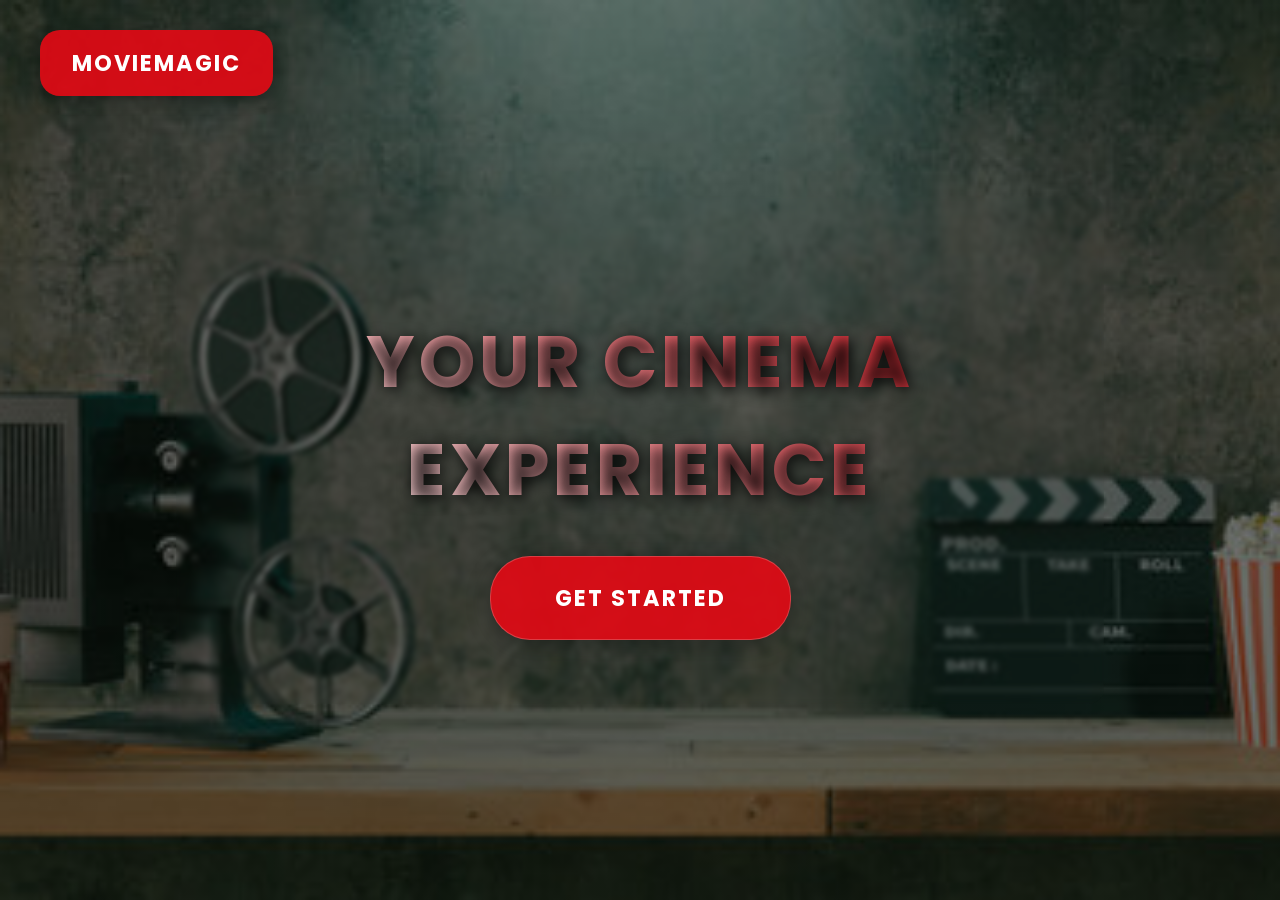
<file: Movie/templates/index.html>
<!DOCTYPE html>
<html>
<head>
    <title>MovieMagic - Welcome</title>
    <link href="https://fonts.googleapis.com/css2?family=Poppins:wght@500;700&display=swap" rel="stylesheet">
    <style>
        body {
            margin: 0;
            padding: 0;
            background: linear-gradient(rgba(0, 0, 0, 0.5), rgba(0, 0, 0, 0.5)),
                        url('../static/images/backgroundmovie\ booking.jpg') no-repeat center center fixed;
            background-size: cover;
            font-family: 'Poppins', sans-serif;
            height: 100vh;
            display: flex;
            align-items: center;
            justify-content: center;
            position: relative;
        }

        /* Top-Left Profile Header */
        .profile-header {
            position: fixed;
            top: 30px;
            left: 40px;
            background: rgba(229, 9, 20, 0.9);
            padding: 1rem 2rem;
            border-radius: 20px;
            display: flex;
            align-items: center;
            cursor: pointer;
            box-shadow: 0 4px 15px rgba(0, 0, 0, 0.3);
            transition: all 0.3s ease;
            z-index: 1000;
        }

        .profile-header span {
            color: white;
            font-weight: 700;
            font-size: 1.4em;
            text-transform: uppercase;
            letter-spacing: 2px;
        }

        .profile-header:hover {
            transform: scale(1.05);
            background: rgba(229, 9, 20, 1);
        }
        .get-started-button {
    padding: 1.5rem 4rem;
    font-size: 1.4em;
    background: rgba(229, 9, 20, 0.9);
    color: white;
    border: none;
    border-radius: 40px;
    cursor: pointer;
    transition: all 0.3s cubic-bezier(0.4, 0, 0.2, 1);
    box-shadow: 0 4px 25px rgba(0, 0, 0, 0.3);
    border: 1px solid rgba(255, 255, 255, 0.2);
    text-transform: uppercase;
    letter-spacing: 2px;
    font-weight: 700;
    text-decoration: none;
    display: inline-block;
}

.get-started-button:hover {
    transform: translateY(-5px) scale(1.08);
    background: rgba(229, 9, 20, 1);
    box-shadow: 0 8px 30px rgba(0, 0, 0, 0.5);
}

        /* Transparent Center Container */
        .welcome-container {
            text-align: center;
            padding: 4rem;
            color: white;
            max-width: 800px;
            animation: fadeIn 1.5s ease-in;
            background: transparent; /* More transparent */
            border-radius: 15px;
            backdrop-filter: blur(2px);
            /* border: 1px solid rgba(255, 255, 255, 0.1); */
        }

        h1 {
            font-size: 4.5em;
            margin-bottom: 2rem;
            text-transform: uppercase;
            letter-spacing: 4px;
            text-shadow: 3px 3px 15px rgba(0, 0, 0, 0.9);
            background: linear-gradient(45deg, #ffffff, #e50914);
            -webkit-background-clip: text;
            background-clip: text;
            -webkit-text-fill-color: transparent;
        }

        button {
            padding: 1.5rem 4rem;
            font-size: 1.4em;
            background: rgba(229, 9, 20, 0.9);
            color: white;
            border: none;
            border-radius: 40px;
            cursor: pointer;
            transition: all 0.3s cubic-bezier(0.4, 0, 0.2, 1);
            box-shadow: 0 4px 25px rgba(0, 0, 0, 0.3);
            border: 1px solid rgba(255, 255, 255, 0.2);
            text-transform: uppercase;
            letter-spacing: 2px;
            font-weight: 700;
        }

        button:hover {
            transform: translateY(-5px) scale(1.08);
            background: rgba(229, 9, 20, 1);
            box-shadow: 0 8px 30px rgba(0, 0, 0, 0.5);
        }

        @keyframes fadeIn {
            from { 
                opacity: 0; 
                transform: translateY(30px) scale(0.95);
            }
            to { 
                opacity: 1; 
                transform: translateY(0) scale(1);
            }
        }

        @media (max-width: 768px) {
            .profile-header {
                padding: 0.8rem 1.5rem;
                left: 20px;
                top: 20px;
            }
            .profile-header span {
                font-size: 1.1em;
            }
            h1 {
                font-size: 2.5em;
            }
            button {
                padding: 1rem 3rem;
                font-size: 1.1em;
            }
            .welcome-container {
                padding: 2rem;
                margin: 20px;
            }
        }
    </style>
</head>
<body>
    <!-- Top-Left Profile Header -->
    <div class="profile-header">
        <span>MovieMagic</span>
    </div>

    <!-- Transparent Center Content -->
    <div class="welcome-container">
        <h1>Your Cinema Experience</h1>
        <!-- Change the button to a regular link with button styling -->
        <a href="{{ url_for('login') }}" class="get-started-button">Get Started</a>
    </div>
</body>
</html>
</file>
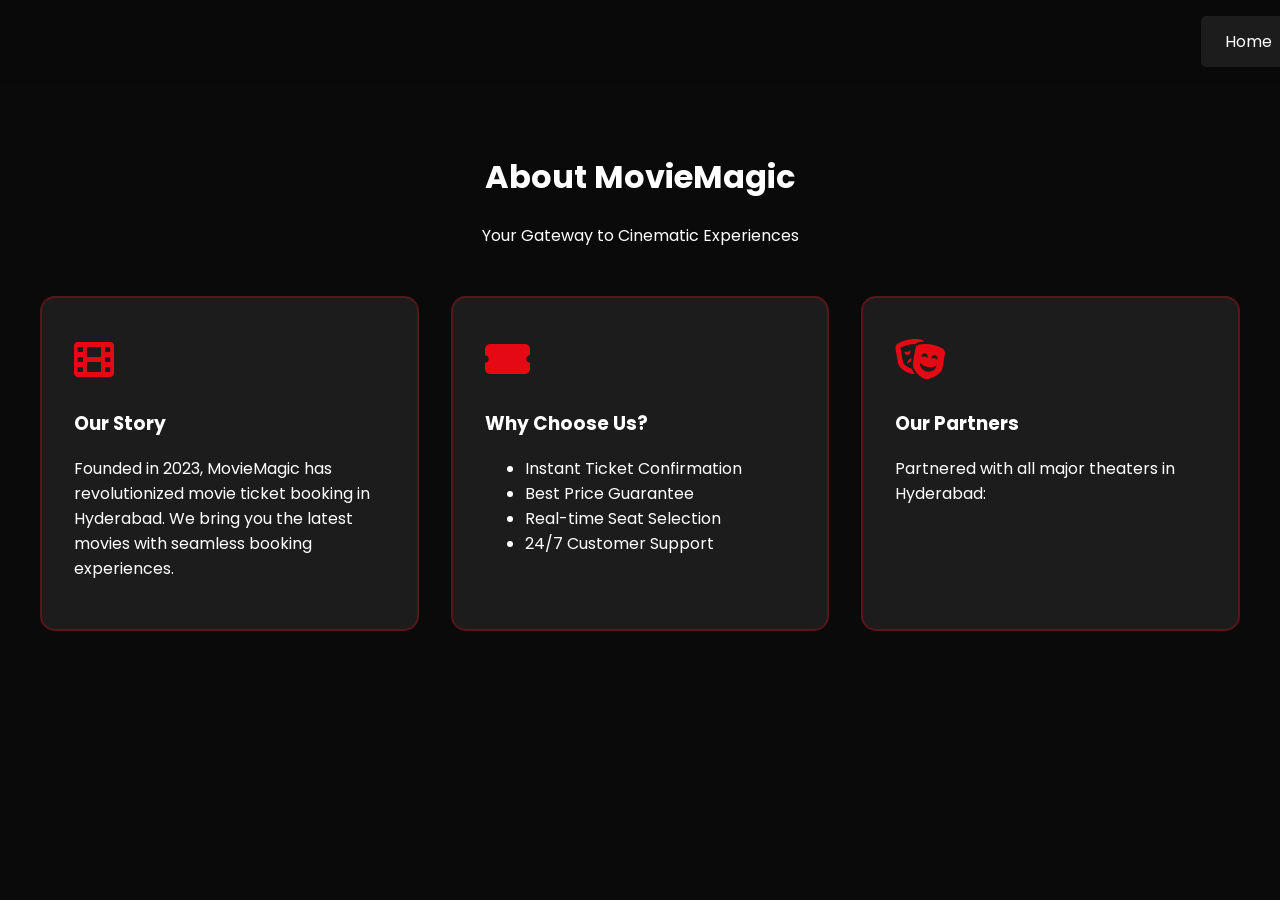
<file: Movie/templates/about.html>
<!DOCTYPE html>
<html>
<head>
    <title>About Us - MovieMagic</title>
    <link href="https://fonts.googleapis.com/css2?family=Poppins:wght@500;700&display=swap" rel="stylesheet">
    <link rel="stylesheet" href="https://cdnjs.cloudflare.com/ajax/libs/font-awesome/6.0.0/css/all.min.css">
    <style>
        /* Consistent with home page styling */
        :root {
            --primary-color: #e50914;
            --bg-color: #0a0a0a;
            --secondary-color: #2a2a2a;
        }

        body {
            margin: 0;
            padding: 0;
            font-family: 'Poppins', sans-serif;
            color: white;
            background: var(--bg-color);
        }

        .about-container {
            max-width: 1200px;
            margin: 100px auto;
            padding: 2rem;
        }

        .about-header {
            text-align: center;
            margin-bottom: 3rem;
        }
        .dropdown {
            position: absolute;
            top: 30px;
            left: 40px;
            z-index: 1000;
        }

        .dropbtn {
            background: rgba(229, 9, 20, 0.9);
            color: white;
            padding: 0.8rem 1.5rem;
            border: none;
            border-radius: 25px;
            cursor: pointer;
            font-size: 1em;
            font-weight: 700;
            transition: all 0.3s ease;
            box-shadow: 0 4px 15px rgba(0, 0, 0, 0.3);
        }

        .dropdown-content {
            display: none;
            position: absolute;
            background: rgba(0, 0, 0, 0.9);
            min-width: 160px;
            border-radius: 10px;
            margin-top: 10px;
            overflow: hidden;
        }

        .dropdown:hover .dropdown-content {
            display: block;
        }

        .dropdown-content a {
            color: white;
            padding: 12px 16px;
            text-decoration: none;
            display: block;
            transition: background 0.3s ease;
        }

        .dropdown-content a:hover {
            background: rgba(229, 9, 20, 0.5);
        }

        nav {
            display: flex;
            justify-content: flex-end;
            padding: 1rem 3rem;
            background: rgba(8, 8, 8, 0.5);
            align-items: center;
            position: absolute;
            width: 100%;
            top: 0;
            z-index: 999;
            backdrop-filter: blur(5px);
        }

        .nav-right {
            display: flex;
            gap: 2rem;
            margin-right: 2rem;
        }

        .nav-right a {
            color: white;
            text-decoration: none;
            padding: 0.8rem 1.5rem;
            border-radius: 5px;
            transition: all 0.3s ease;
            background: rgba(40, 40, 40, 0.6);
        }

        .nav-right a:hover {
            background: rgba(229, 9, 20, 0.8);
            transform: translateY(-2px);
        }


        .about-content {
            display: grid;
            grid-template-columns: repeat(auto-fit, minmax(300px, 1fr));
            gap: 2rem;
        }

        .about-card {
            background: rgba(30, 30, 30, 0.95);
            padding: 2rem;
            border-radius: 15px;
            border: 2px solid rgba(229, 9, 20, 0.3);
        }

        .icon-box {
            font-size: 2.5rem;
            color: var(--primary-color);
            margin-bottom: 1rem;
        }

        @media (max-width: 768px) {
            .about-container {
                margin-top: 80px;
                padding: 1rem;
            }
        }
    </style>
</head>
<body>
    <!-- Same header/navigation as home.html -->
    

    <nav>
        <div class="nav-right">
            <a href="{{ url_for('home1') }}">Home</a>
        </div>
    </nav>

    <div class="about-container">
        <div class="about-header">
            <h1>About MovieMagic</h1>
            <p>Your Gateway to Cinematic Experiences</p>
        </div>

        <div class="about-content">
            <div class="about-card">
                <div class="icon-box">
                    <i class="fas fa-film"></i>
                </div>
                <h3>Our Story</h3>
                <p>Founded in 2023, MovieMagic has revolutionized movie ticket booking in Hyderabad. We bring you the latest movies with seamless booking experiences.</p>
            </div>

            <div class="about-card">
                <div class="icon-box">
                    <i class="fas fa-ticket-alt"></i>
                </div>
                <h3>Why Choose Us?</h3>
                <ul>
                    <li>Instant Ticket Confirmation</li>
                    <li>Best Price Guarantee</li>
                    <li>Real-time Seat Selection</li>
                    <li>24/7 Customer Support</li>
                </ul>
            </div>

            <div class="about-card">
                <div class="icon-box">
                    <i class="fas fa-theater-masks"></i>
                </div>
                <h3>Our Partners</h3>
                <p>Partnered with all major theaters in Hyderabad:</p>
<!--                 <div class="theater-logos">
                    <img src="../static/images/pvr-logo.png" alt="PVR">
                    <img src="../static/images/inox-logo.png" alt="INOX">
                </div> -->
            </div>
        </div>
    </div>
</body>
</html>
</file>
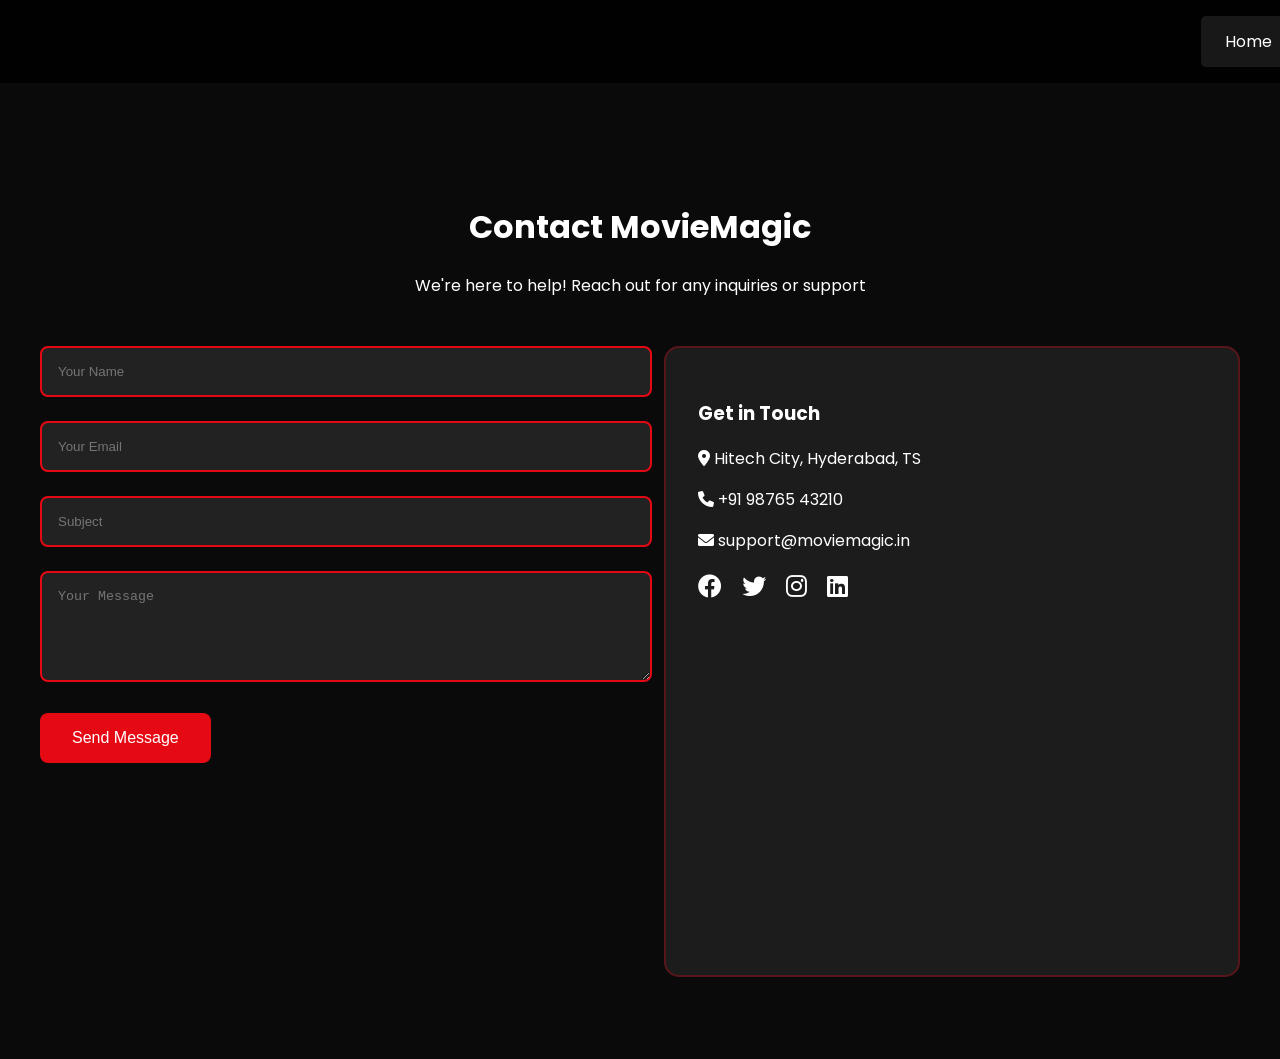
<file: Movie/templates/contact_us.html>
<!DOCTYPE html>
<html>
<head>
    <title>Contact Us - MovieMagic</title>
    <link href="https://fonts.googleapis.com/css2?family=Poppins:wght@500;700&display=swap" rel="stylesheet">
    <link rel="stylesheet" href="https://cdnjs.cloudflare.com/ajax/libs/font-awesome/6.0.0/css/all.min.css">
    <style>
        :root {
            --primary-color: #e50914;
            --bg-color: #0a0a0a;
            --secondary-color: #2a2a2a;
        }

        body {
            margin: 0;
            padding: 0;
            font-family: 'Poppins', sans-serif;
            color: white;
            background: var(--bg-color);
        }

        /* Navigation Styles */
        .dropdown {
            position: absolute;
            top: 30px;
            left: 40px;
            z-index: 1000;
        }

        .dropbtn {
            background: rgba(229, 9, 20, 0.9);
            color: white;
            padding: 0.8rem 1.5rem;
            border: none;
            border-radius: 25px;
            cursor: pointer;
            font-size: 1em;
            font-weight: 700;
            transition: all 0.3s ease;
            box-shadow: 0 4px 15px rgba(0, 0, 0, 0.3);
        }

        .dropdown-content {
            display: none;
            position: absolute;
            background: rgba(0, 0, 0, 0.9);
            min-width: 160px;
            border-radius: 10px;
            margin-top: 10px;
            overflow: hidden;
        }

        .dropdown:hover .dropdown-content {
            display: block;
        }

        .dropdown-content a {
            color: white;
            padding: 12px 16px;
            text-decoration: none;
            display: block;
            transition: background 0.3s ease;
        }

        .dropdown-content a:hover {
            background: rgba(229, 9, 20, 0.5);
        }

        nav {
            display: flex;
            justify-content: flex-end;
            padding: 1rem 3rem;
            background: rgba(0, 0, 0, 0.85);
            align-items: center;
            position: absolute;
            width: 100%;
            top: 0;
            z-index: 999;
            backdrop-filter: blur(5px);
        }

        .nav-right {
            display: flex;
            gap: 2rem;
            margin-right: 2rem;
        }

        .nav-right a {
            color: white;
            text-decoration: none;
            padding: 0.8rem 1.5rem;
            border-radius: 5px;
            transition: all 0.3s ease;
            background: rgba(40, 40, 40, 0.6);
        }

        .nav-right a:hover {
            background: rgba(229, 9, 20, 0.8);
            transform: translateY(-2px);
        }

        /* Contact Content Styles */
        .contact-container {
            max-width: 1200px;
            margin: 150px auto 50px;
            padding: 2rem;
        }

        .contact-header {
            text-align: center;
            margin-bottom: 3rem;
        }

        .contact-wrapper {
            display: grid;
            grid-template-columns: 1fr 1fr;
            gap: 3rem;
        }

        .contact-form input,
        .contact-form textarea {
            width: 100%;
            padding: 1rem;
            margin-bottom: 1.5rem;
            background: rgba(40, 40, 40, 0.8);
            border: 2px solid var(--primary-color);
            border-radius: 8px;
            color: white;
        }

        .contact-info {
            background: rgba(30, 30, 30, 0.95);
            padding: 2rem;
            border-radius: 15px;
            border: 2px solid rgba(229, 9, 20, 0.3);
        }

        .social-links a {
            color: white;
            font-size: 1.5rem;
            margin-right: 1rem;
            transition: color 0.3s ease;
        }

        .social-links a:hover {
            color: var(--primary-color);
        }

        .map-container {
            margin-top: 2rem;
            border-radius: 15px;
            overflow: hidden;
        }

        .book-button {
            background: var(--primary-color);
            color: white;
            padding: 1rem 2rem;
            border: none;
            border-radius: 8px;
            cursor: pointer;
            font-size: 1rem;
            transition: all 0.3s ease;
        }

        .book-button:hover {
            background: #ff1a1a;
            transform: translateY(-2px);
        }

        @media (max-width: 768px) {
            .contact-wrapper {
                grid-template-columns: 1fr;
            }
            
            .dropdown {
                top: 20px;
                left: 20px;
            }
            
            .nav-right {
                margin-right: 1rem;
                gap: 1rem;
            }
        }
    </style>
</head>
<body>
    <!-- Header Section -->

    <nav>
        <div class="nav-right">
            <a href="{{ url_for('home1') }}">Home</a>
        </div>
    </nav>

    <!-- Contact Content -->
    <div class="contact-container">
        <div class="contact-header">
            <h1>Contact MovieMagic</h1>
            <p>We're here to help! Reach out for any inquiries or support</p>
        </div>

        <div class="contact-wrapper">
            <div class="contact-form">
                <form>
                    <input type="text" placeholder="Your Name" required>
                    <input type="email" placeholder="Your Email" required>
                    <input type="text" placeholder="Subject" required>
                    <textarea rows="5" placeholder="Your Message" required></textarea>
                    <button class="book-button" type="submit">Send Message</button>
                </form>
            </div>

            <div class="contact-info">
                <h3>Get in Touch</h3>
                <div class="contact-details">
                    <p><i class="fas fa-map-marker-alt"></i> Hitech City, Hyderabad, TS</p>
                    <p><i class="fas fa-phone"></i> +91 98765 43210</p>
                    <p><i class="fas fa-envelope"></i> support@moviemagic.in</p>
                </div>

                <div class="social-links">
                    <a href="#"><i class="fab fa-facebook"></i></a>
                    <a href="#"><i class="fab fa-twitter"></i></a>
                    <a href="#"><i class="fab fa-instagram"></i></a>
                    <a href="#"><i class="fab fa-linkedin"></i></a>
                </div>

                <div class="map-container">
                    <iframe src="https://www.google.com/maps/embed?pb=!1m18!1m12!1m3!1d3806.785646141093!2d78.3674664153555!3d17.43490560511584!2m3!1f0!2f0!3f0!3m2!1i1024!2i768!4f13.1!3m3!1m2!1s0x3bcb93dc8c5d69df%3A0x19688dba62f6b1c4!2sHITEC%20City%2C%20Hyderabad%2C%20Telangana!5e0!3m2!1sen!2sin!4v1642345678901" 
                            width="100%" 
                            height="300" 
                            style="border:0;" 
                            allowfullscreen="" 
                            loading="lazy">
                    </iframe>
                </div>
            </div>
        </div>
    </div>
</body>
</html>
</file>
